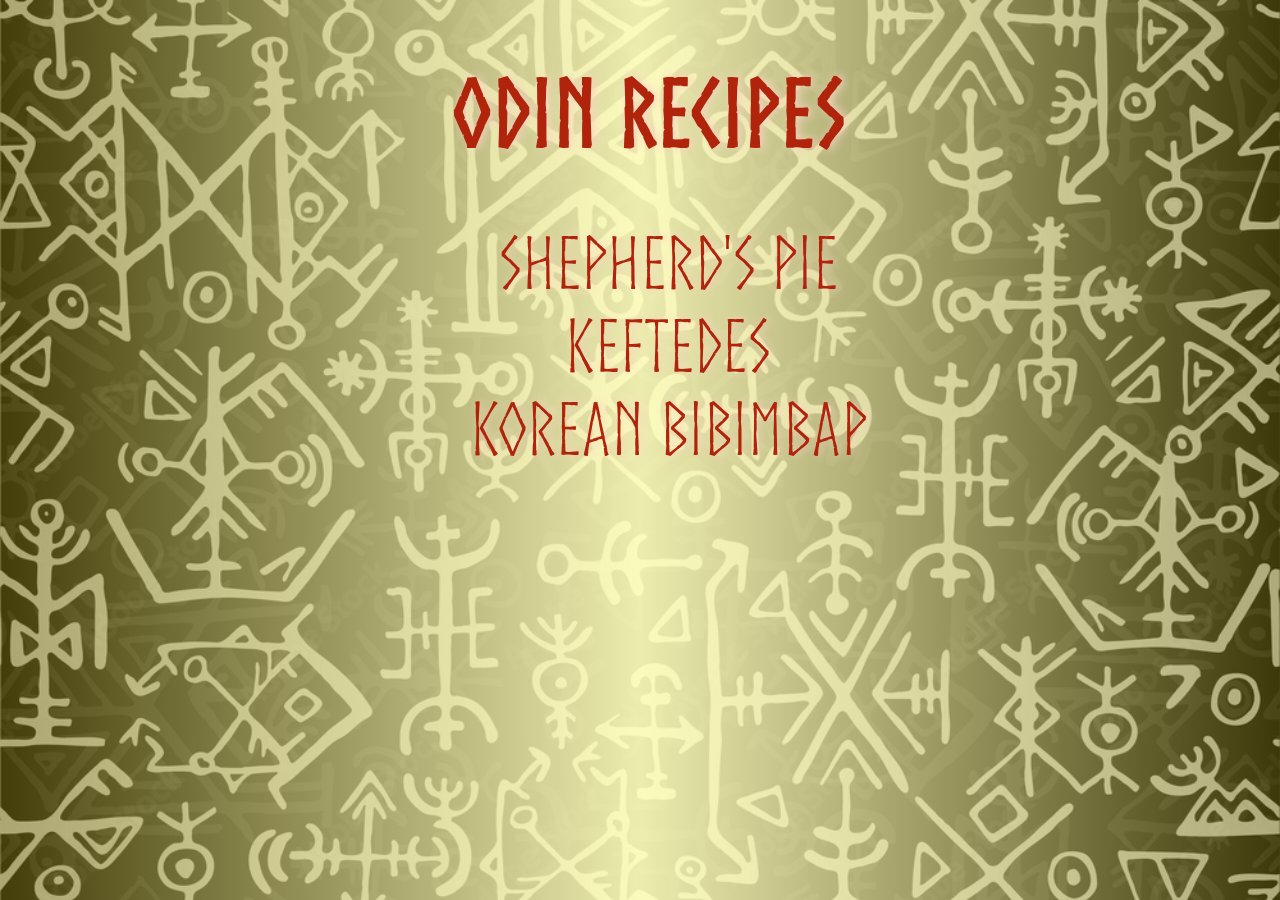
<file: index.html>
<!DOCTYPE html>
<html lang="en">
<head>
    <meta charset="UTF-8">
    <meta http-equiv="X-UA-Compatible" content="IE=edge">
    <meta name="viewport" content="width=device-width, initial-scale=1.0">
    <link rel="stylesheet" href="style.css"/>
    <title>Odin Recipes</title>
</head>
<body>
    <h1 class="header homepage">Odin Recipes</h1>
    <ul class="list recipes">
        <li><a class="recipe-link" href="recipes/shepherds_pie.html">Shepherd's Pie</a></li>
        <li><a class="recipe-link" href="recipes/keftedes.html">Keftedes</a></li>
        <li><a class="recipe-link" href="recipes/korean_bibimbap.html">Korean Bibimbap</a></li>
    </ul>
     
</body>
</html>
</file>
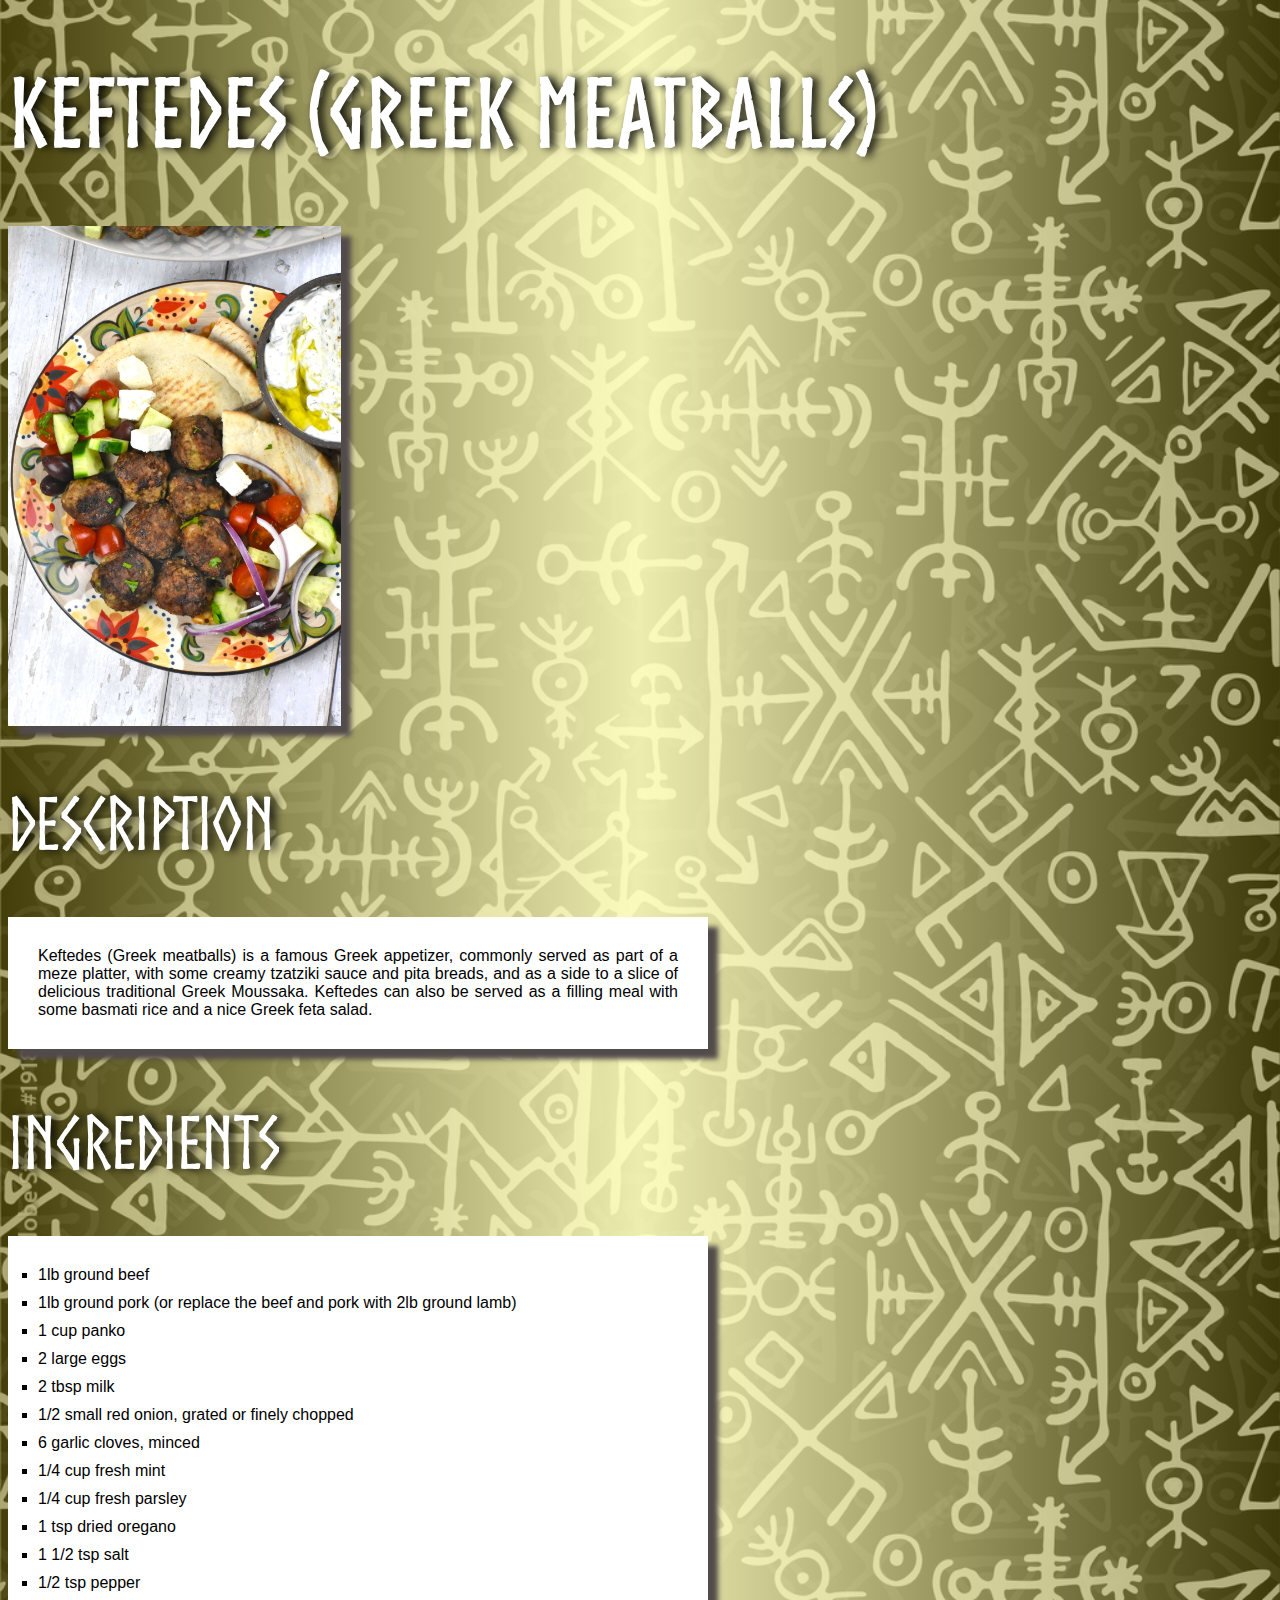
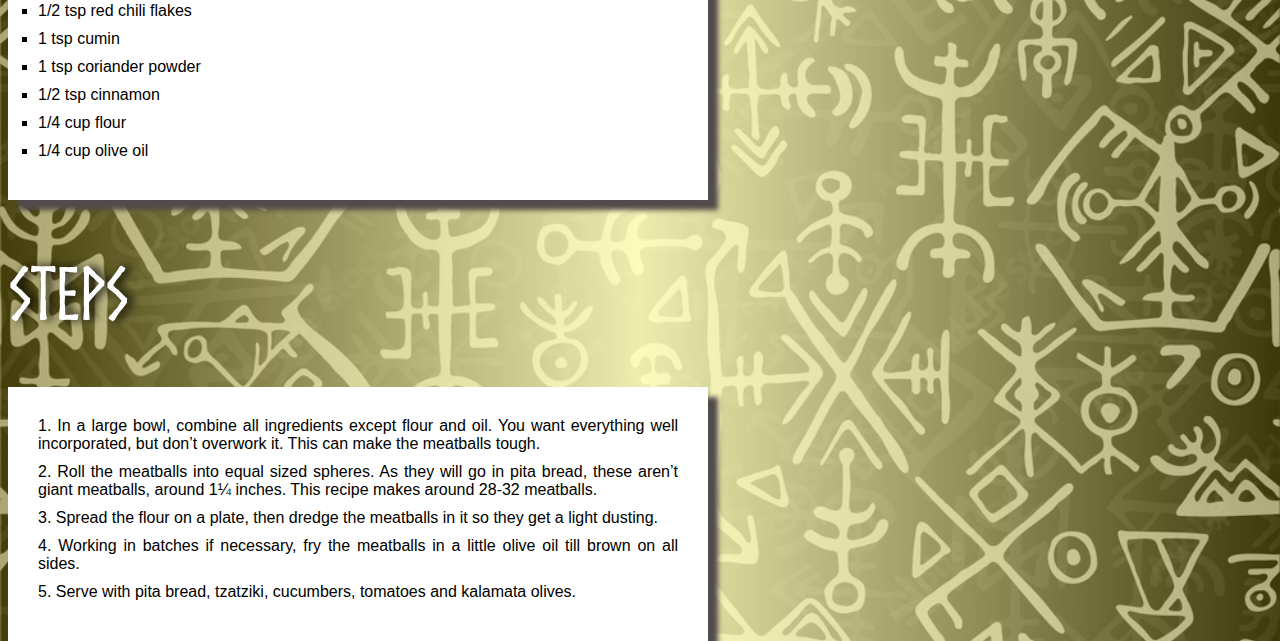
<file: recipes/keftedes.html>
<!DOCTYPE html>
<html lang="en">
<head>
    <meta charset="UTF-8">
    <meta http-equiv="X-UA-Compatible" content="IE=edge">
    <meta name="viewport" content="width=device-width, initial-scale=1.0">
    <link rel="stylesheet" href="../style.css"/>
    <title>Keftedes</title>
</head>
<body>
    <h1 class="header recipe">Keftedes (Greek Meatballs)</h1>

    <img src="../images/keftedes.jpeg" alt="Delicious greek meatballs" width="auto" height="500"/>

    <h2 class="section-header">Description</h2>

    <p class="text-container">
        Keftedes (Greek meatballs) is a famous Greek appetizer, commonly served 
        as part of a meze platter, with some creamy tzatziki sauce and pita breads, 
        and as a side to a slice of delicious traditional Greek Moussaka. Keftedes 
        can also be served as a filling meal with some basmati rice and a nice Greek feta salad.
    </p>

    <h2 class="section-header">Ingredients</h2>

    <ul class="text-container">
        <li>1lb ground beef</li>
        <li>1lb ground pork (or replace the beef and pork with 2lb ground lamb)</li>
        <li>1 cup panko</li>
        <li>2 large eggs</li>
        <li>2 tbsp milk</li>
        <li>1/2 small red onion, grated or finely chopped</li>
        <li>6 garlic cloves, minced</li>
        <li>1/4 cup fresh mint</li>
        <li>1/4 cup fresh parsley</li>
        <li>1 tsp dried oregano</li>
        <li>1 1/2 tsp salt</li>
        <li>1/2 tsp pepper</li>
        <li>1/2 tsp red chili flakes</li>
        <li>1 tsp cumin</li>
        <li>1 tsp coriander powder</li>
        <li>1/2 tsp cinnamon</li>
        <li>1/4 cup flour</li>
        <li>1/4 cup olive oil</li>
    </ul>

    <h2 class="section-header">Steps</h2>

    <ol class="text-container">
        <li>
            In a large bowl, combine all ingredients except flour and oil. 
            You want everything well incorporated, but don’t overwork it. 
            This can make the meatballs tough.
        </li>
        <li>
            Roll the meatballs into equal sized spheres. As they will go in 
            pita bread, these aren’t giant meatballs, around 1¼ inches. This 
            recipe makes around 28-32 meatballs.
        </li>
        <li>
            Spread the flour on a plate, then dredge the meatballs in it so they 
            get a light dusting.
        </li>
        <li>
            Working in batches if necessary, fry the meatballs in a little olive 
            oil till brown on all sides.
        </li>
        <li>
            Serve with pita bread, tzatziki, cucumbers, tomatoes and kalamata olives.
        </li>
    </ol>
</body>
</html>
</file>
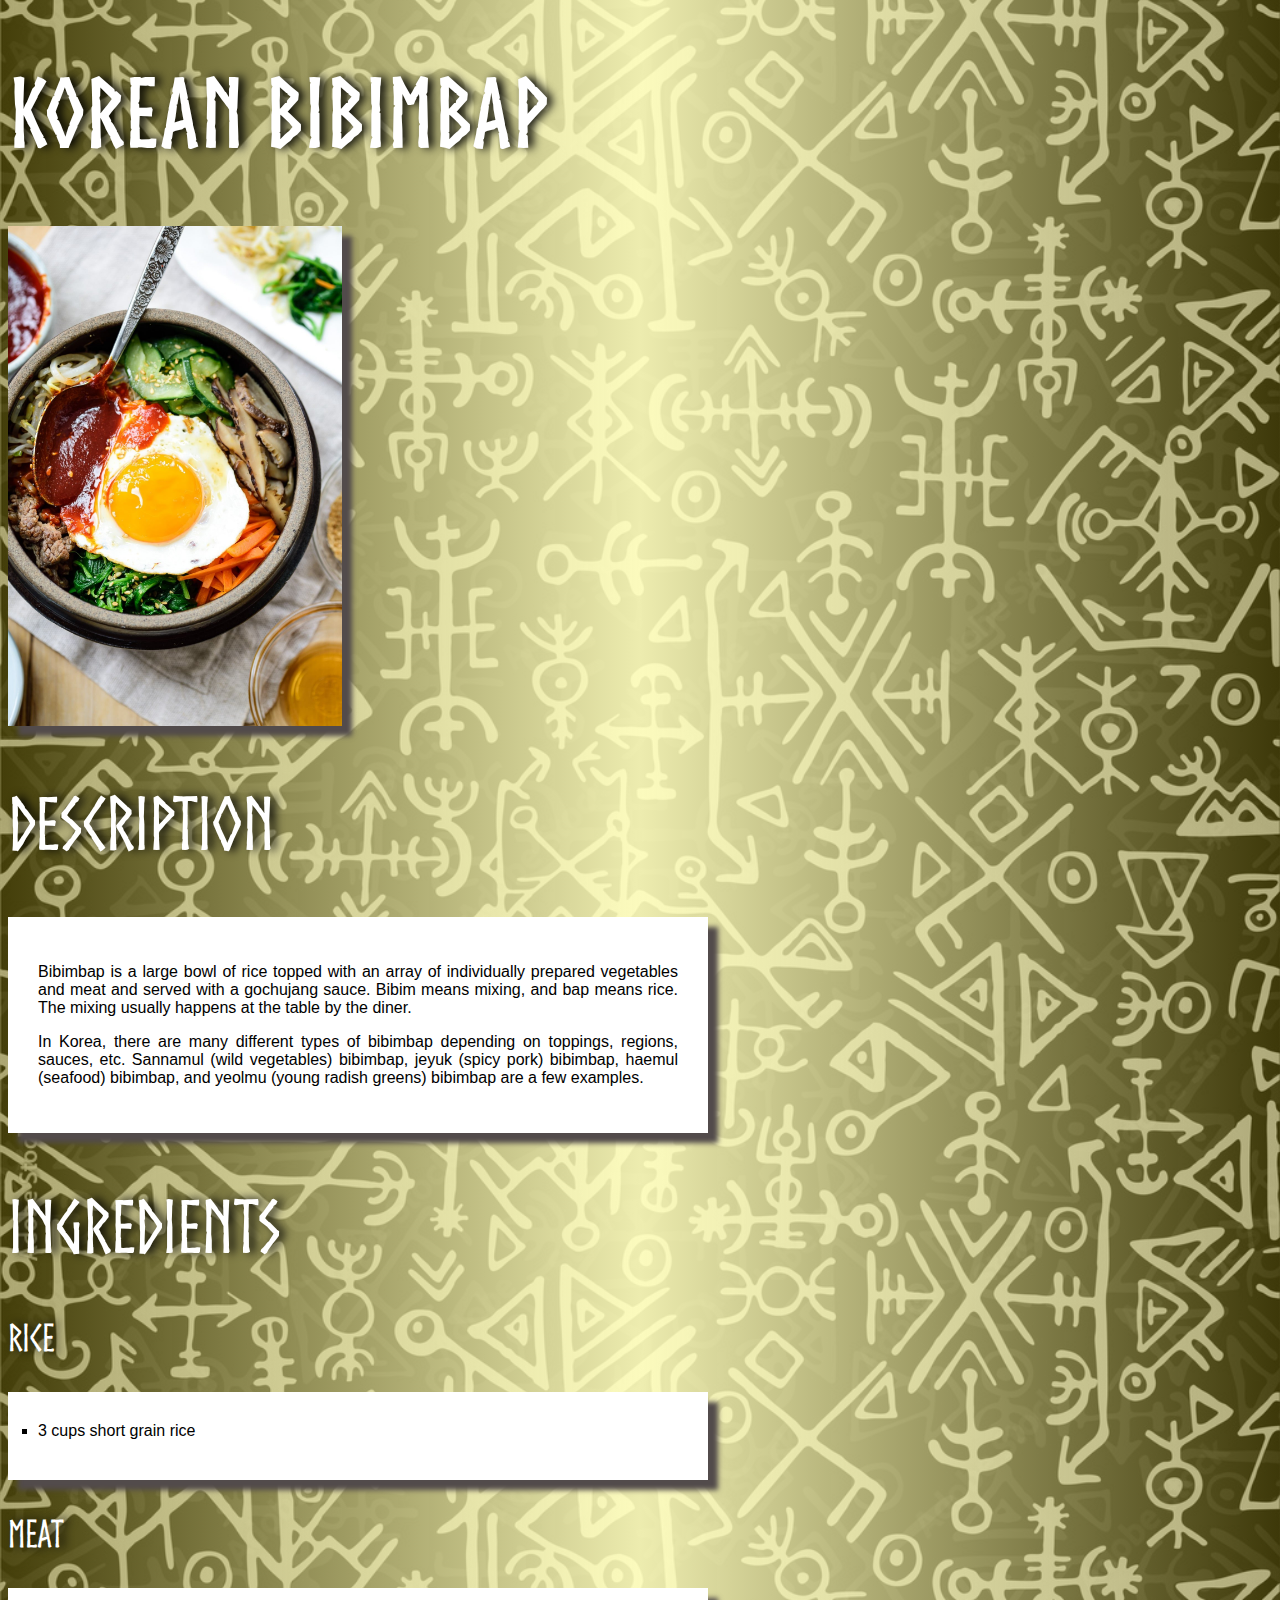
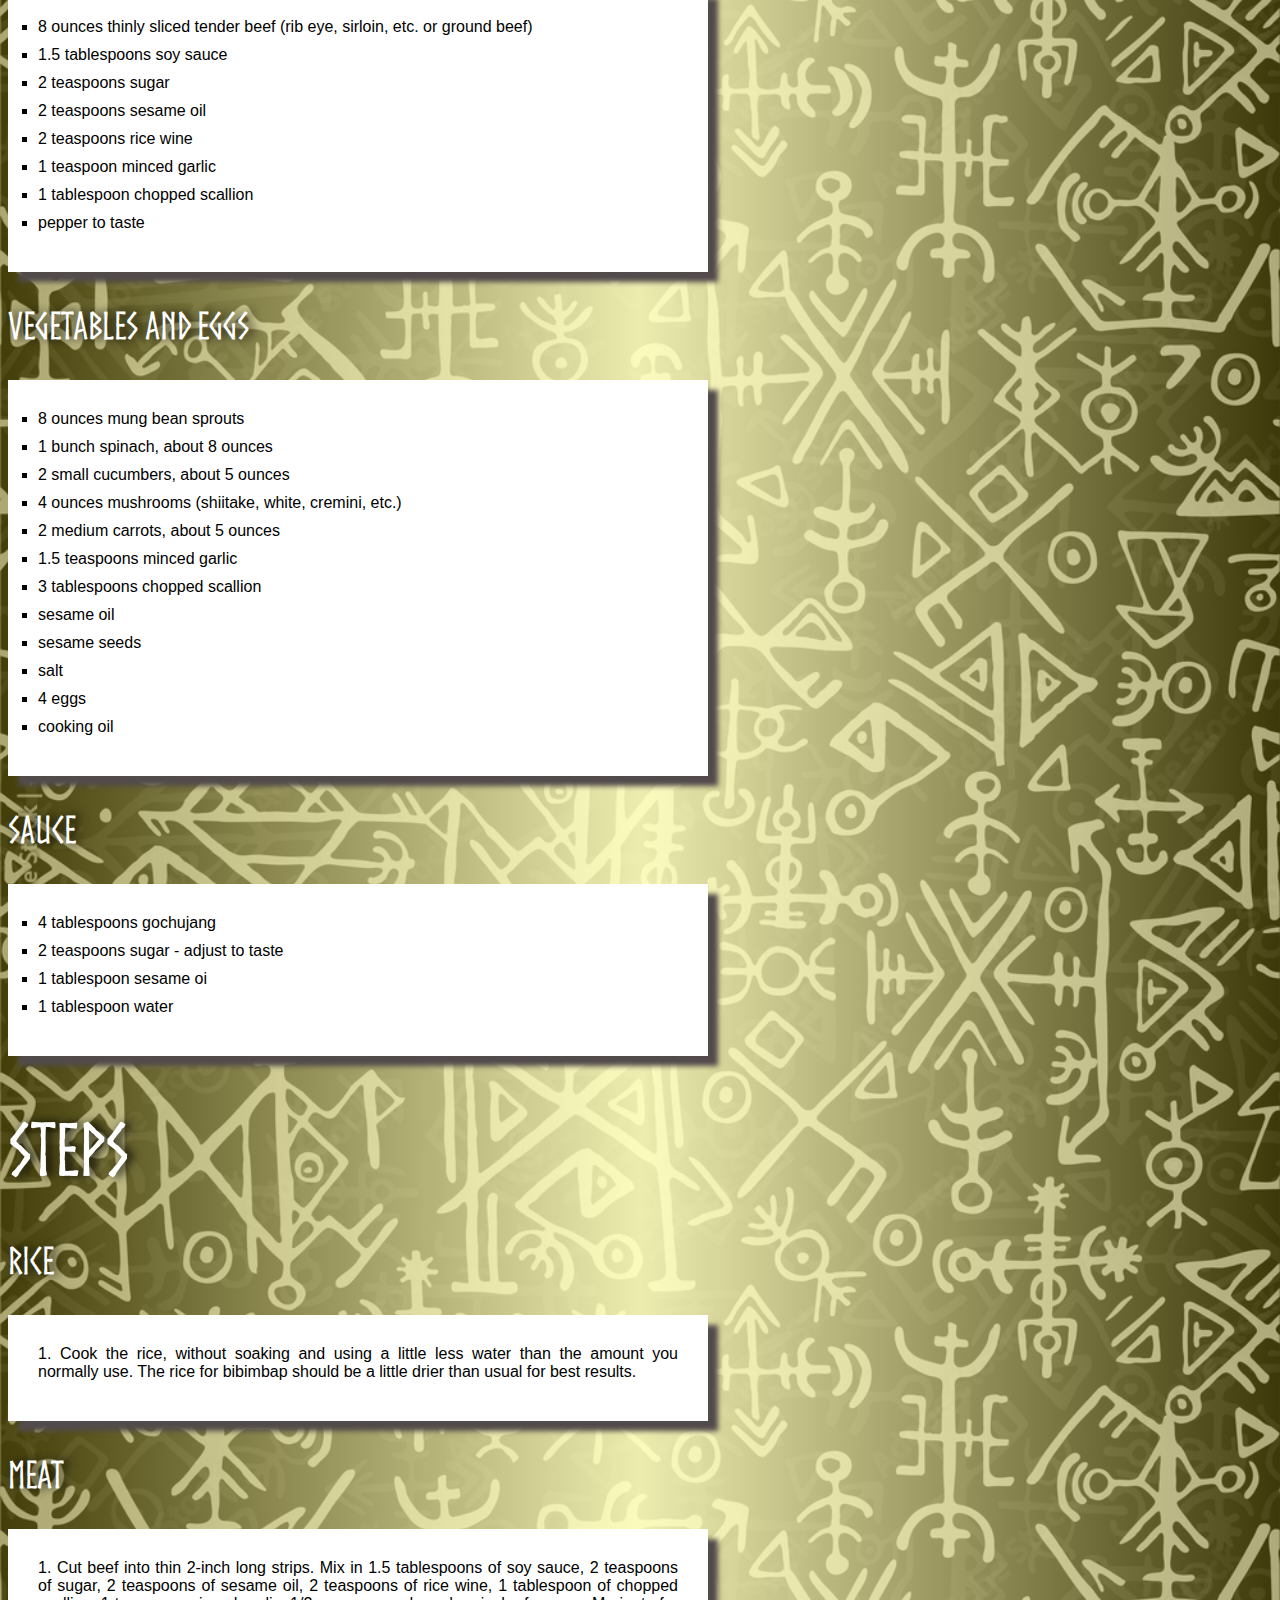
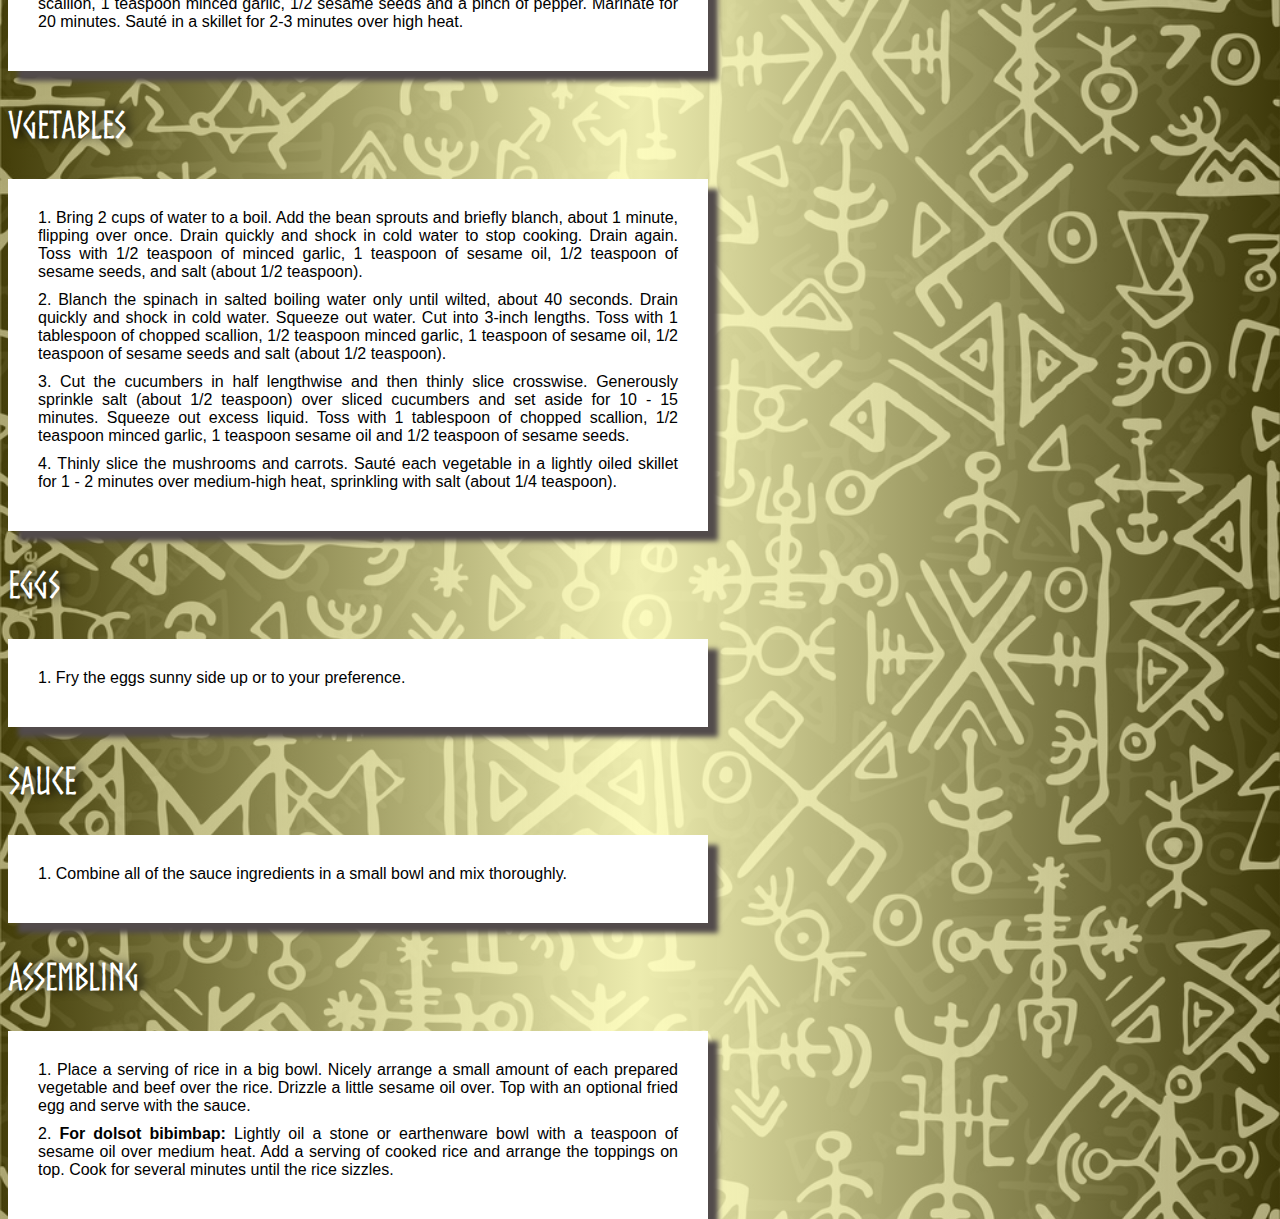
<file: recipes/korean_bibimbap.html>
<!DOCTYPE html>
<html lang="en">
<head>
    <meta charset="UTF-8">
    <meta http-equiv="X-UA-Compatible" content="IE=edge">
    <meta name="viewport" content="width=device-width, initial-scale=1.0">
    <link rel="stylesheet" href="../style.css"/>
    <title>Korean Bibimbap</title>
</head>
<body>
    <h1 class="header recipe">Korean Bibimbap</h1>

    <img src="../images/bibimbap.jpeg" alt="Delicious korean bibimbap" width="auto" height="500"/>

    <h2 class="section-header">Description</h2>
    <div class="text-container">
        <p>
            Bibimbap is a large bowl of rice topped with an array of individually 
            prepared vegetables and meat and served with a gochujang sauce. Bibim 
            means mixing, and bap means rice. The mixing usually happens at the table by 
            the diner.
        </p>
        
        <p>
            In Korea, there are many different types of bibimbap depending on toppings, 
            regions, sauces, etc. Sannamul (wild vegetables) bibimbap, jeyuk (spicy pork) 
            bibimbap, haemul (seafood) bibimbap, and yeolmu (young radish greens) bibimbap 
            are a few examples.
        </p>
    </div>
   

    <h2 class="section-header">Ingredients</h2>

    <h3 class="subsection">Rice</h3>
    <ul class="text-container">
        <li>3 cups short grain rice</li>
    </ul>

    <h3 class="subsection">Meat</h3>
    <ul class="text-container">
        <li>8 ounces thinly sliced tender beef (rib eye, sirloin, etc. or ground beef)</li>
        <li>1.5 tablespoons soy sauce</li>
        <li>2 teaspoons sugar</li>
        <li>2 teaspoons sesame oil</li>
        <li>2 teaspoons rice wine</li>
        <li>1 teaspoon minced garlic</li>
        <li>1 tablespoon chopped scallion</li>
        <li>pepper to taste</li>
    </ul>

    <h3 class="subsection">Vegetables and Eggs</h3>
    <ul class="text-container">
        <li>8 ounces mung bean sprouts</li>
        <li>1 bunch spinach, about 8 ounces</li>
        <li>2 small cucumbers, about 5 ounces</li>
        <li>4 ounces mushrooms (shiitake, white, cremini, etc.)</li>
        <li>2 medium carrots, about 5 ounces</li>
        <li>1.5 teaspoons minced garlic</li>
        <li>3 tablespoons chopped scallion</li>
        <li>sesame oil</li>
        <li>sesame seeds</li>
        <li>salt</li>
        <li>4 eggs</li>
        <li>cooking oil</li>
    </ul>

    <h3 class="subsection">Sauce</h3>
    <ul class="text-container">
        <li>4 tablespoons gochujang</li>
        <li>2 teaspoons sugar - adjust to taste</li>
        <li>1 tablespoon sesame oi</li>
        <li>1 tablespoon water</li>
    </ul>
    <h2 class="section-header">Steps</h2>

    <h3 class="subsection">Rice</h3>
    <ol class="text-container">
        <li>
            Cook the rice, without soaking and using a little less water 
            than the amount you normally use. The rice for bibimbap should 
            be a little drier than usual for best results.
        </li>
    </ol>

    <h3 class="subsection">Meat</h3>
    <ol class="text-container">
        <li>
            Cut beef into thin 2-inch long strips. Mix in 1.5 tablespoons of 
            soy sauce, 2 teaspoons of sugar, 2 teaspoons of sesame oil, 2 teaspoons 
            of rice wine, 1 tablespoon of chopped scallion, 1 teaspoon minced 
            garlic, 1/2 sesame seeds and a pinch of pepper. Marinate for 20 minutes. 
            Sauté in a skillet for 2-3 minutes over high heat.
        </li>
    </ol>

    <h3 class="subsection">Vgetables</h3>
    <ol class="text-container">
        <li>
            Bring 2 cups of water to a boil. Add the bean sprouts and briefly blanch, 
            about 1 minute, flipping over once. Drain quickly and shock in cold water 
            to stop cooking. Drain again. Toss with 1/2 teaspoon of minced garlic, 1 teaspoon 
            of sesame oil, 1/2 teaspoon of sesame seeds, and salt (about 1/2 teaspoon).
        </li>
        <li>
            Blanch the spinach in salted boiling water only until wilted, about 40 seconds. 
            Drain quickly and shock in cold water. Squeeze out water. Cut into 3-inch lengths. 
            Toss with 1 tablespoon of chopped scallion, 1/2 teaspoon minced garlic, 1 teaspoon 
            of sesame oil, 1/2 teaspoon of sesame seeds and salt (about 1/2 teaspoon).
        </li>
        <li>
            Cut the cucumbers in half lengthwise and then thinly slice crosswise. Generously sprinkle 
            salt (about 1/2 teaspoon) over sliced cucumbers and set aside for 10 - 15 minutes. 
            Squeeze out excess liquid. Toss with 1 tablespoon of chopped scallion, 1/2 teaspoon minced 
            garlic, 1 teaspoon sesame oil and 1/2 teaspoon of sesame seeds.
        </li>
        <li>
            Thinly slice the mushrooms and carrots. Sauté each vegetable in a lightly oiled 
            skillet for 1 - 2 minutes over medium-high heat, sprinkling with salt (about 1/4 teaspoon).
        </li>
    </ol>

    <h3 class="subsection">Eggs</h3>
    <ol class="text-container">
        <li>Fry the eggs sunny side up or to your preference.</li>
    </ol>

    <h3 class="subsection">Sauce</h3>
    <ol class="text-container">
        <li>Combine all of the sauce ingredients in a small bowl and mix thoroughly.</li>
    </ol>

    <h3 class="subsection">Assembling</h3>
    <ol class="text-container">
        <li>
            Place a serving of rice in a big bowl. Nicely arrange a small amount of each prepared vegetable 
            and beef over the rice. Drizzle a little sesame oil over. Top with an optional fried egg 
            and serve with the sauce.
        </li>
        <li>
            <b>For dolsot bibimbap:</b> Lightly oil a stone or earthenware bowl with a teaspoon of sesame 
            oil over medium heat. Add a serving of cooked rice and arrange the toppings on top. Cook 
            for several minutes until the rice sizzles.
        </li>
    </ol>
</body>
</html>
</file>
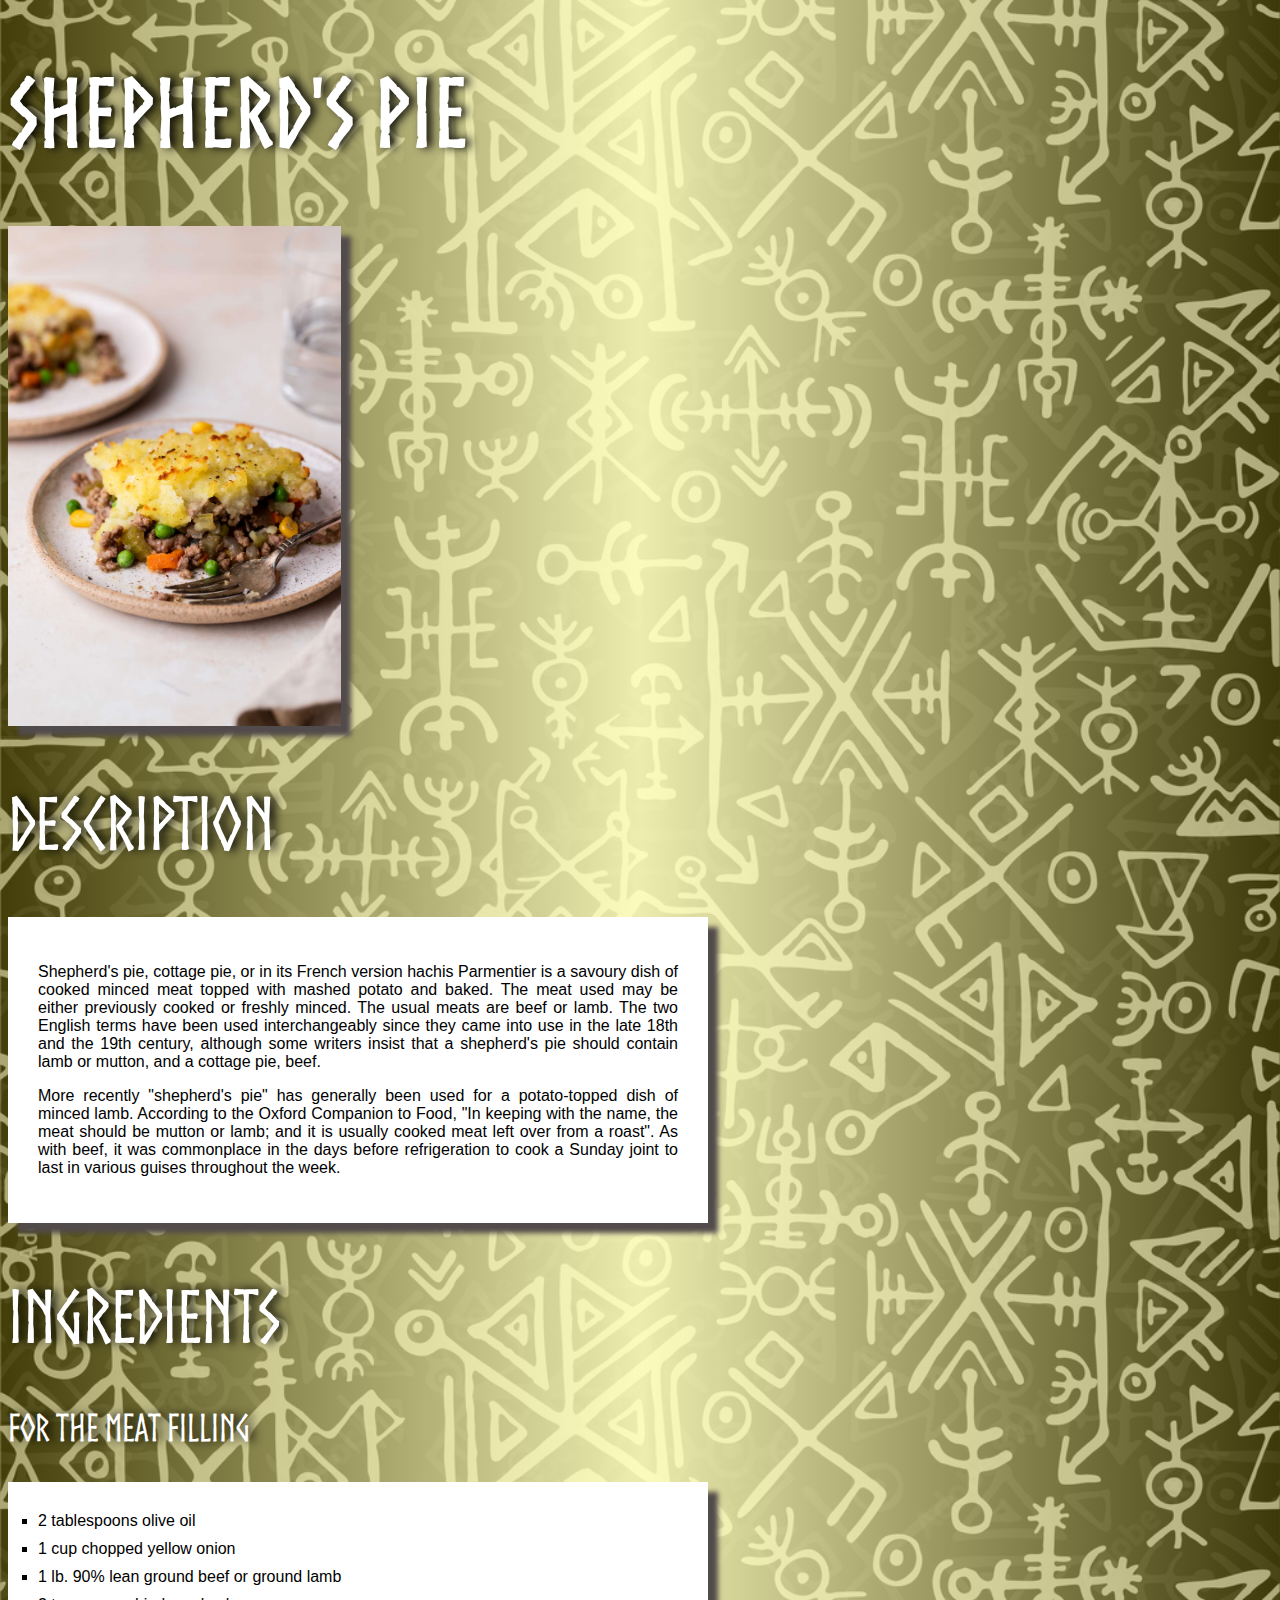
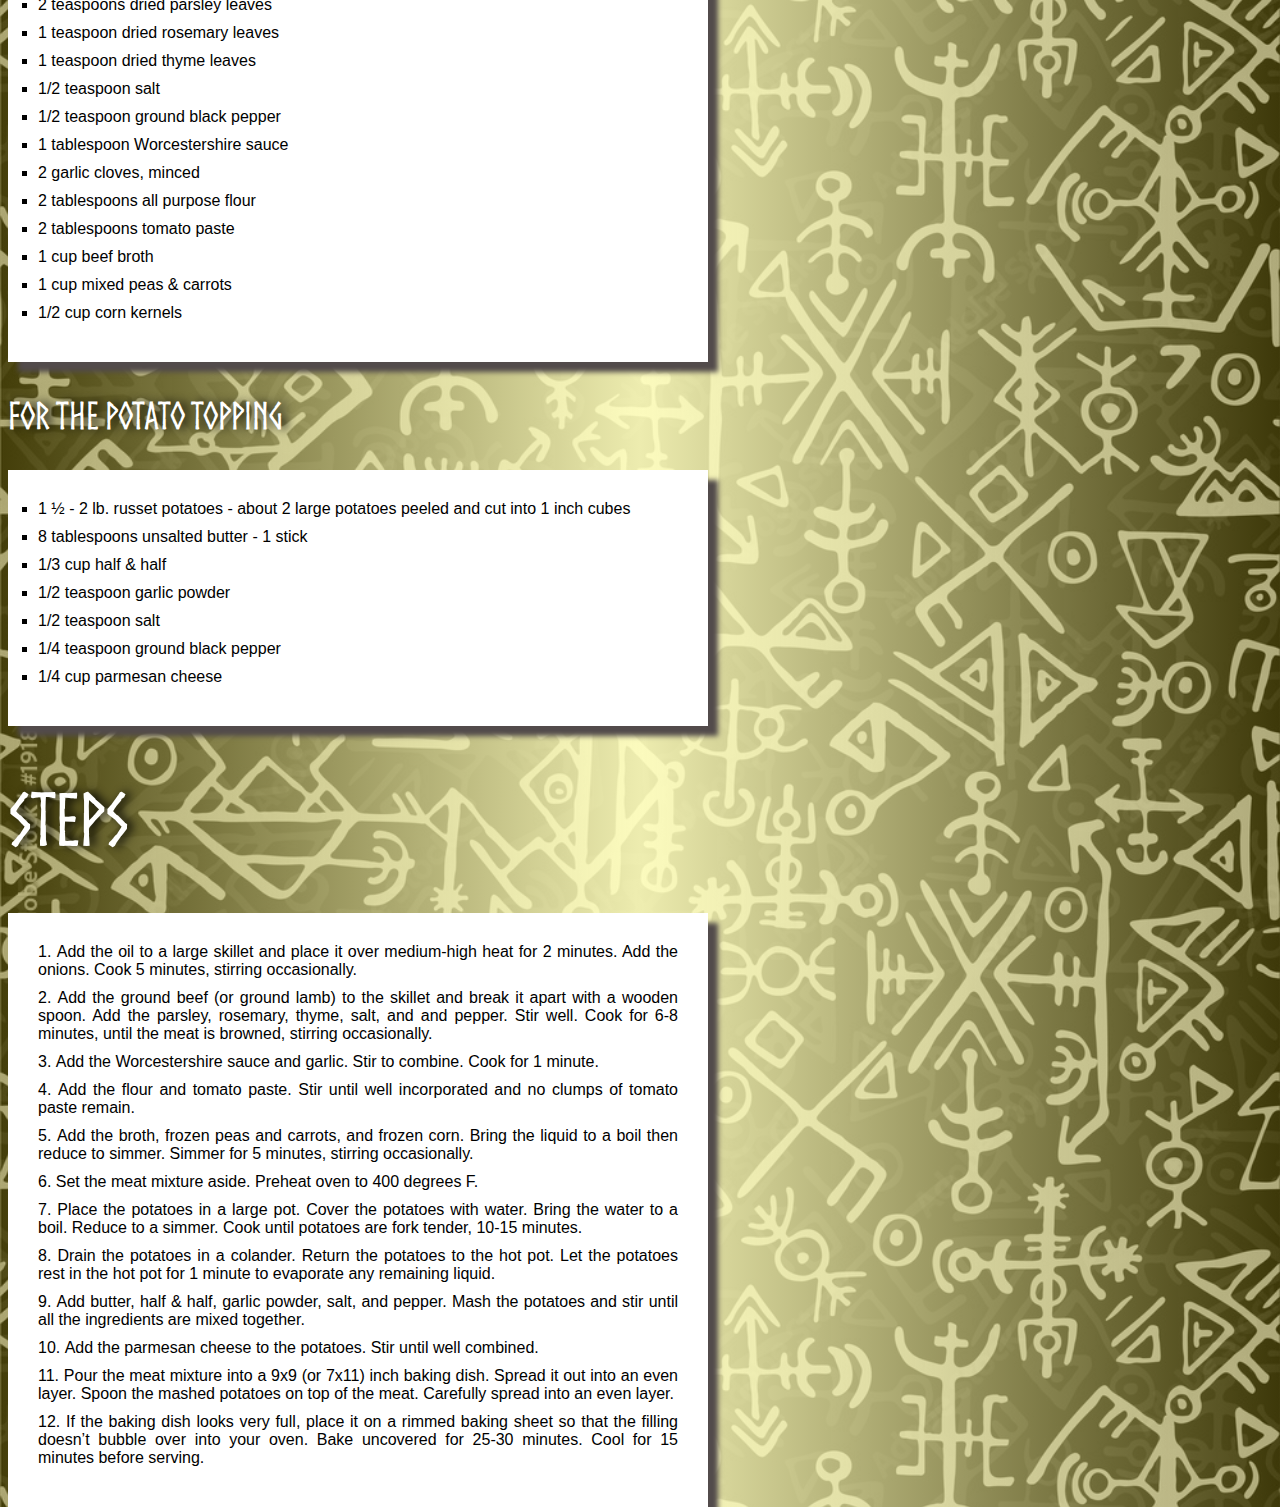
<file: recipes/shepherds_pie.html>
<!DOCTYPE html>
<html lang="en">
<head>
    <meta charset="UTF-8">
    <meta http-equiv="X-UA-Compatible" content="IE=edge">
    <meta name="viewport" content="width=device-width, initial-scale=1.0">
    <link rel="stylesheet" href="../style.css"/>
    <title>Shepherd's Pie Recipe</title>
</head>
<body>
    <h1 class="header recipe">Shepherd's Pie</h1>

    <img src="../images/shepherds_pie.jpeg" alt="Delicious slice of shepherd's pie." width="auto" height="500"/>

    <h2 class="section-header">Description</h2>

    <div class="text-container">
        <p>
            Shepherd's pie, cottage pie, or in its French version hachis Parmentier is a savoury 
            dish of cooked minced meat topped with mashed potato and baked. The meat used may be either 
            previously cooked or freshly minced. The usual meats are beef or lamb. The two English 
            terms have been used interchangeably since they came into use in the late 18th and the 19th 
            century, although some writers insist that a shepherd's pie should contain lamb or mutton, 
            and a cottage pie, beef.
        </p>
    
        <p>
            More recently "shepherd's pie" has generally been used for a potato-topped dish of minced 
            lamb. According to the Oxford Companion to Food, "In keeping with the name, the meat should be 
            mutton or lamb; and it is usually cooked meat left over from a roast". As with beef, it was 
            commonplace in the days before refrigeration to cook a Sunday joint to last in various guises 
            throughout the week.
        </p> 
    </div>
    
    <h2 class="section-header">Ingredients</h2>

    <h3 class="subsection">For the Meat Filling</h3>
    <ul class="text-container">
        <li>2 tablespoons olive oil</li>
        <li>1 cup chopped yellow onion</li>
        <li>1 lb. 90% lean ground beef or ground lamb</li>
        <li>2 teaspoons dried parsley leaves</li>
        <li>1 teaspoon dried rosemary leaves</li>
        <li>1 teaspoon dried thyme leaves</li>
        <li>1/2 teaspoon salt</li>
        <li>1/2 teaspoon ground black pepper</li>
        <li>1 tablespoon Worcestershire sauce</li>
        <li>2 garlic cloves, minced</li>
        <li>2 tablespoons all purpose flour</li>
        <li>2 tablespoons tomato paste</li>
        <li>1 cup beef broth</li>
        <li>1 cup mixed peas & carrots</li>
        <li>1/2 cup corn kernels</li>
    </ul>

    <h3 class="subsection">For the Potato Topping</h3>
    <ul class="text-container">
        <li>1 ½ - 2 lb. russet potatoes - about 2 large potatoes peeled and cut into 1 inch cubes</li>
        <li>8 tablespoons unsalted butter - 1 stick</li>
        <li>1/3 cup half & half</li>
        <li>1/2 teaspoon garlic powder</li>
        <li>1/2 teaspoon salt</li>
        <li>1/4 teaspoon ground black pepper</li>
        <li>1/4 cup parmesan cheese</li>
    </ul>

    <h2 class="section-header">Steps</h2>

    <ol class="text-container">
        <li>Add the oil to a large skillet and place it over medium-high heat for 2 minutes. 
            Add the onions. Cook 5 minutes, stirring occasionally.
        </li>
        <li>Add the ground beef (or ground lamb) to the skillet and break it apart with 
            a wooden spoon. Add the parsley, rosemary, thyme, salt, and and pepper. Stir 
            well. Cook for 6-8 minutes, until the meat is browned, stirring occasionally.
        </li>
        <li>Add the Worcestershire sauce and garlic. Stir to combine. Cook for 1 minute.

        </li>
        <li>Add the flour and tomato paste. Stir until well incorporated and no clumps of tomato paste remain.

        </li>
        <li>Add the broth, frozen peas and carrots, and frozen corn. Bring the liquid to a boil 
            then reduce to simmer. Simmer for 5 minutes, stirring occasionally.
        </li>
        <li>Set the meat mixture aside. Preheat oven to 400 degrees F.

        </li>
        <li>Place the potatoes in a large pot. Cover the potatoes with water. Bring the water to a boil. Reduce 
            to a simmer. Cook until potatoes are fork tender, 10-15 minutes.
        </li>
        <li>Drain the potatoes in a colander. Return the potatoes to the hot pot. Let the potatoes 
            rest in the hot pot for 1 minute to evaporate any remaining liquid.
        </li>
        <li>Add butter, half & half, garlic powder, salt, and pepper. Mash the potatoes and 
            stir until all the ingredients are mixed together.
        </li>
        <li>Add the parmesan cheese to the potatoes. Stir until well combined.

        </li>
        <li>Pour the meat mixture into a 9x9 (or 7x11) inch baking dish. Spread it out into an even layer. 
            Spoon the mashed potatoes on top of the meat. Carefully spread into an even layer.
        </li>
        <li>If the baking dish looks very full, place it on a rimmed baking sheet so that the filling doesn’t 
            bubble over into your oven. Bake uncovered for 25-30 minutes. Cool for 15 minutes before serving.
        </li>
    </ol>
</body>
</html>
</file>
<file: style.css>
body {
    background-image:
    linear-gradient(0.25turn, rgba(131, 119, 7, 0.466), rgba(255, 254, 188, 0.925), rgba(131, 119, 7, 0.418)),
        url(images/background.jpeg);
    width: 100%;
    height: 400px;
    background-size: cover;
    color: white;
}

img {
    box-shadow: 10px 10px 5px rgb(82, 75, 75);
}

ul {
    list-style-type: square;
}

li {
    padding-bottom: 10px;
}

ol li {
    list-style-position: inside;
}

.header.homepage {
    text-align: center;
    color: rgb(175, 36, 11);
    text-shadow: rgb(247, 210, 192) 3px 0 10px;
}

.header.recipe {
    color: rgb(255, 255, 255);
    text-shadow: rgb(0, 0, 0) 5px 0 10px;
}

.header {
    font-size: 96px;
    font-family: "Norse Bold";
}

.section-header {
    font-family: "Norse";
    font-size: 70px;
    color: rgb(255, 255, 255);
    text-shadow: rgb(0, 0, 0) 5px 0 10px;
}

.text-container {
    color: black;
    background-color: rgb(255, 255, 255);
    box-shadow: 10px 10px 5px rgb(82, 75, 75);
    text-align: justify;
    font-family: Verdana, Geneva, Tahoma, sans-serif;
    width: 50%;
    padding: 30px;
}

.subsection {
    font-family: "Norse";
    font-size: 36px;
    color: rgb(255, 255, 255);
    text-shadow: rgb(0, 0, 0) 5px 0 10px;
}

.list.recipes {
    list-style: none;
    text-align: center;
}

.recipe-link {
    font-family: "Norse";
    font-size: 72px;
    color: rgb(175, 36, 11);
    text-shadow: rgb(247, 210, 192) 3px 0 10px;
}

a:link {
    text-decoration: none;
}

a:hover {
    font-size: 78px;
    color: rgb(122, 25, 8);
    text-shadow: rgb(253, 253, 253) 5px 0 10px;
}

@font-face {
    font-family: "Norse";
    src: url(resources/Norse.otf);
}

@font-face {
    font-family: "Norse Bold";
    src: url(resources/Norse-Bold.otf);
}
</file>
